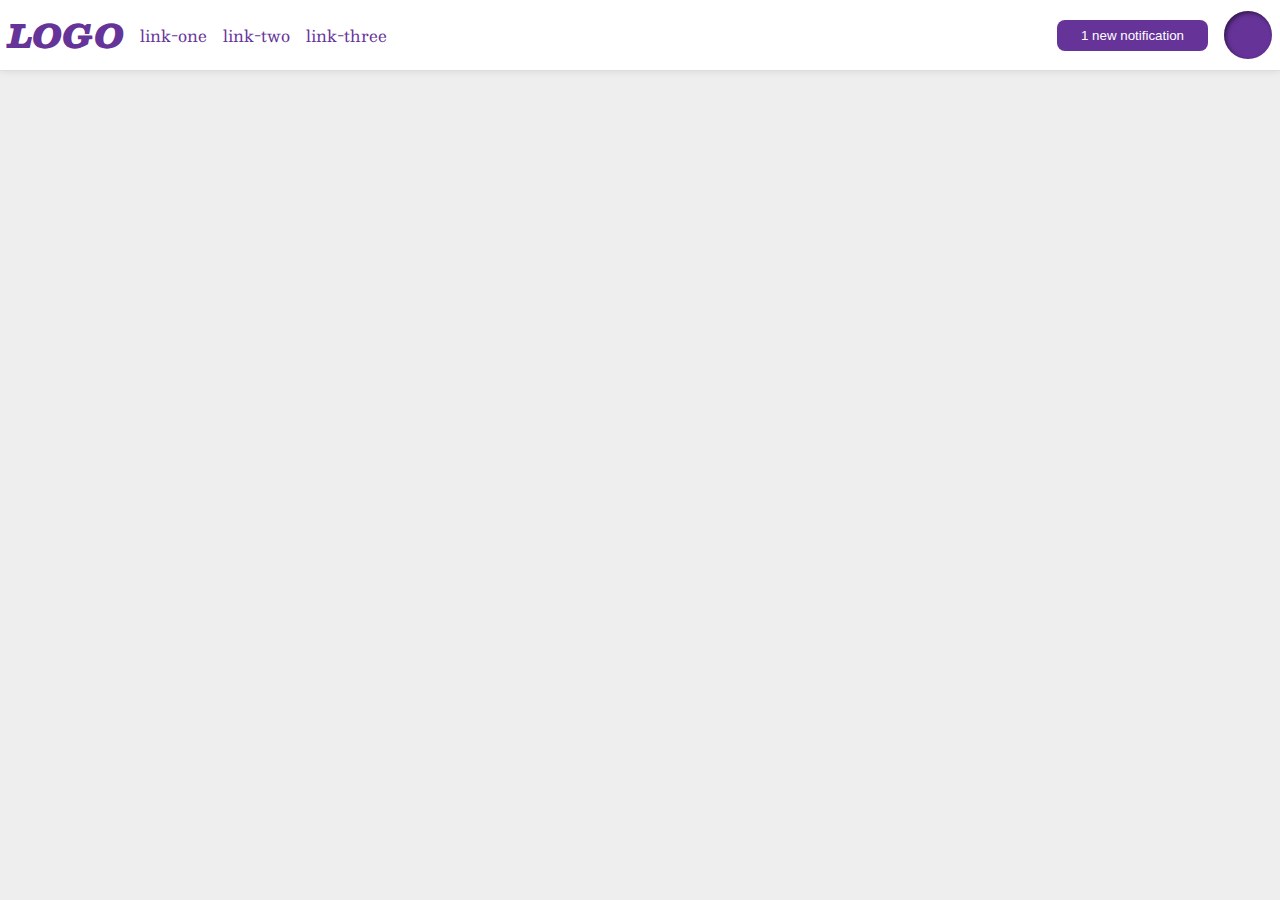
<file: flex/03-flex-header-2/index.html>
<!DOCTYPE html>
<html lang="en">
  <head>
    <meta charset="UTF-8">
    <meta http-equiv="X-UA-Compatible" content="IE=edge">
    <meta name="viewport" content="width=device-width, initial-scale=1.0">
    <title>Flex Header 2</title>
    <link rel="stylesheet" href="style.css">
  </head>
  <body>
    <div class="header">
      <div class="left">
        <div class="logo">
          LOGO
        </div>
        <ul class="links">
          <li><a href="google.com">link-one</a></li>
          <li><a href="google.com">link-two</a></li>
          <li><a href="google.com">link-three</a></li>
        </ul>
      </div>
      <div class="right">
        <button class="notifications">
          1 new notification
        </button>
        <div class="profile-image"></div>
      </div>
    </div>
  </body>
</html>
</file>
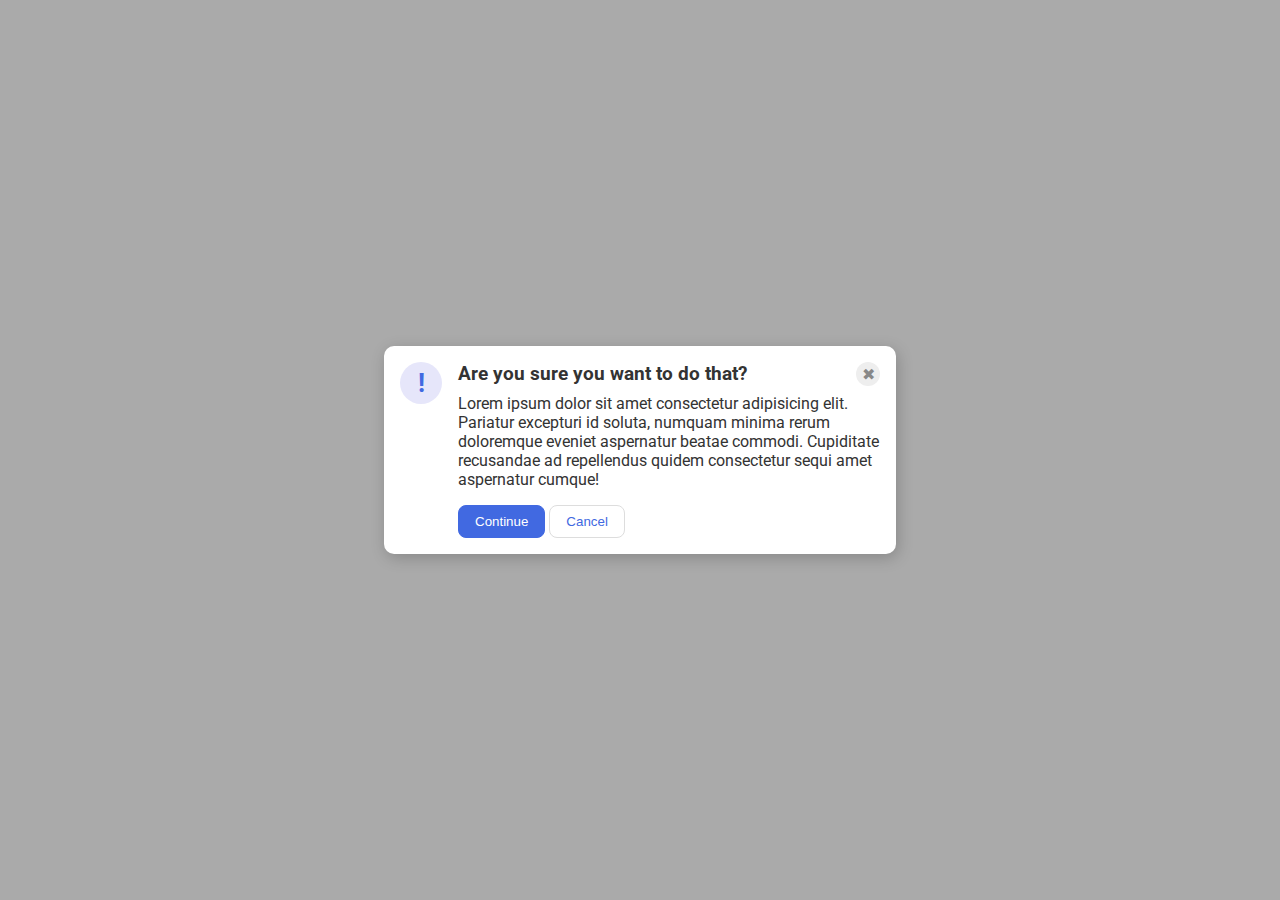
<file: flex/05-flex-modal/index.html>
<!DOCTYPE html>
<html lang="en">
  <head>
    <meta charset="UTF-8">
    <meta http-equiv="X-UA-Compatible" content="IE=edge">
    <meta name="viewport" content="width=device-width, initial-scale=1.0">
    <link rel="stylesheet" href="style.css">
    <title>Modal</title>
  </head>
  <body>
    <div class="modal">
      <div class="left">
        <div class="icon">!</div>
      </div>
      <div class="right">
        <div class="top">
          <div class="header">Are you sure you want to do that?</div>
          <div class="close-button">✖</div>
        </div>
        <div class="text">Lorem ipsum dolor sit amet consectetur adipisicing elit. Pariatur excepturi id soluta, numquam minima rerum doloremque eveniet aspernatur beatae commodi. Cupiditate recusandae ad repellendus quidem consectetur sequi amet aspernatur cumque!</div>
        <button class="continue">Continue</button>
        <button class="cancel">Cancel</button>
      </div>
    </div>
  </body>
</html>
</file>
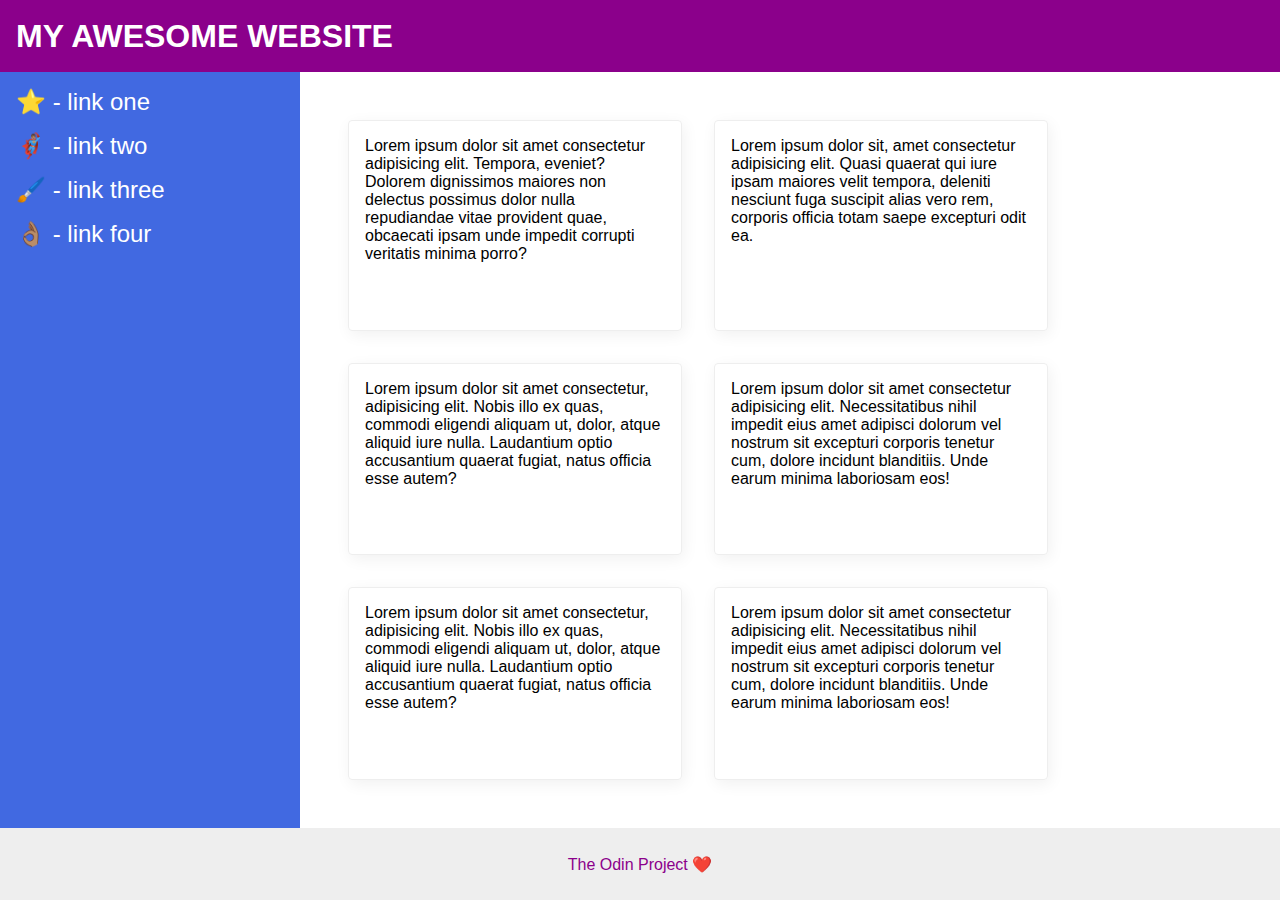
<file: flex/07-flex-layout-2/index.html>
<!DOCTYPE html>
<html lang="en">
  <head>
    <meta charset="UTF-8">
    <meta http-equiv="X-UA-Compatible" content="IE=edge">
    <meta name="viewport" content="width=device-width, initial-scale=1.0">
    <title>The Holy Grail</title>
    <link rel="stylesheet" href="style.css">
  </head>
  <body>
    <div class="header">
      MY AWESOME WEBSITE
    </div>
    
    <div class="main-body">
      <div class="sidebar">
        <ul>
          <li><a href="#">⭐ - link one</a></li>
          <li><a href="#">🦸🏽‍♂️ - link two</a></li>
          <li><a href="#">🖌️ - link three</a></li>
          <li><a href="#">👌🏽 - link four</a></li>
        </ul>
      </div>

      <div class="content">
        <div class="card">Lorem ipsum dolor sit amet consectetur adipisicing elit. Tempora, eveniet? Dolorem dignissimos maiores non delectus possimus dolor nulla repudiandae vitae provident quae, obcaecati ipsam unde impedit corrupti veritatis minima porro?</div>
        <div class="card">Lorem ipsum dolor sit, amet consectetur adipisicing elit. Quasi quaerat qui iure ipsam maiores velit tempora, deleniti nesciunt fuga suscipit alias vero rem, corporis officia totam saepe excepturi odit ea.</div>
        <div class="card">Lorem ipsum dolor sit amet consectetur, adipisicing elit. Nobis illo ex quas, commodi eligendi aliquam ut, dolor, atque aliquid iure nulla. Laudantium optio accusantium quaerat fugiat, natus officia esse autem?</div>
        <div class="card">Lorem ipsum dolor sit amet consectetur adipisicing elit. Necessitatibus nihil impedit eius amet adipisci dolorum vel nostrum sit excepturi corporis tenetur cum, dolore incidunt blanditiis. Unde earum minima laboriosam eos!</div>
        <div class="card">Lorem ipsum dolor sit amet consectetur, adipisicing elit. Nobis illo ex quas, commodi eligendi aliquam ut, dolor, atque aliquid iure nulla. Laudantium optio accusantium quaerat fugiat, natus officia esse autem?</div>
        <div class="card">Lorem ipsum dolor sit amet consectetur adipisicing elit. Necessitatibus nihil impedit eius amet adipisci dolorum vel nostrum sit excepturi corporis tenetur cum, dolore incidunt blanditiis. Unde earum minima laboriosam eos!</div>
      </div>
    </div>
    
    <div class="footer">
      The Odin Project ❤️
    </div>
  </body>
</html>
</file>
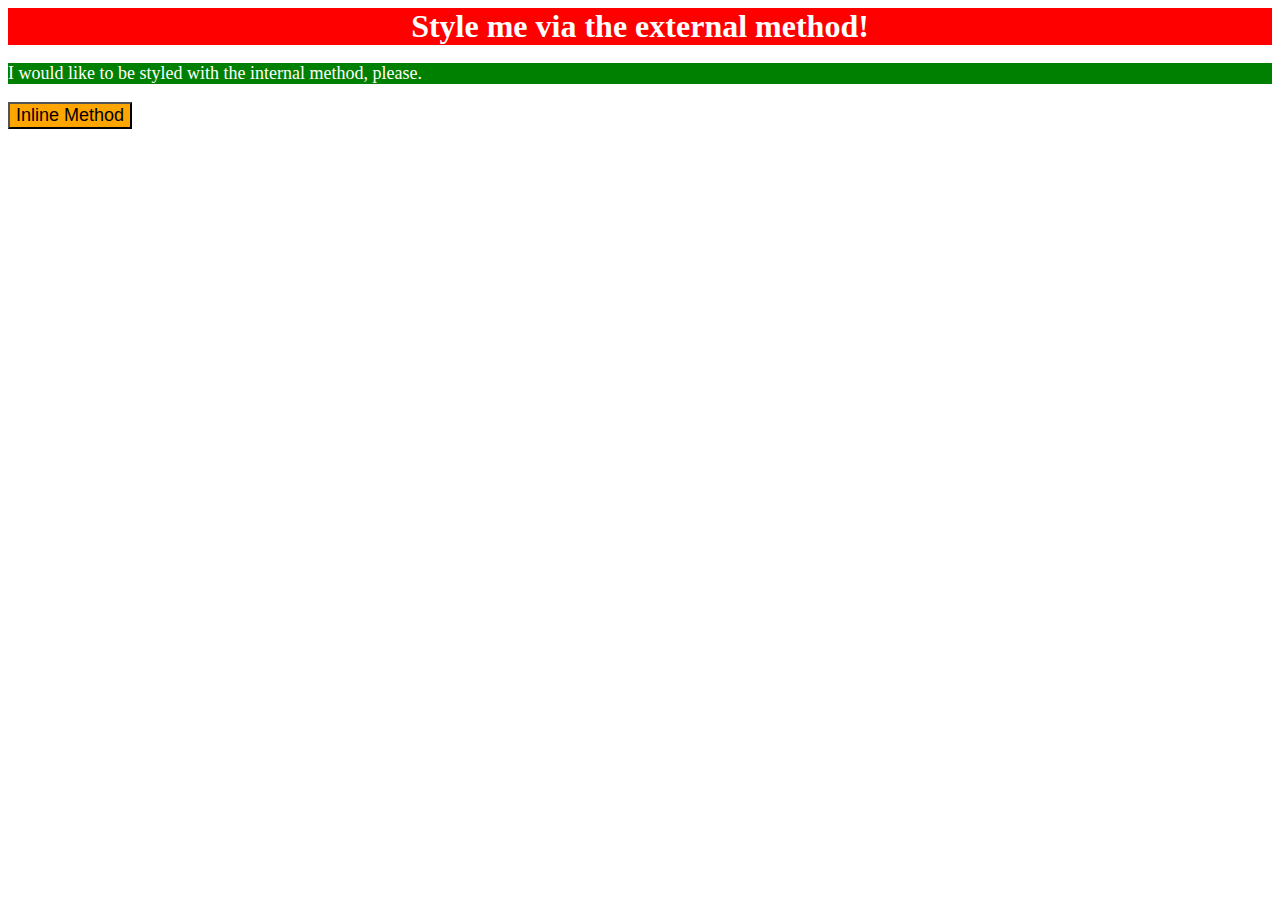
<file: foundations/01-css-methods/index.html>
<!DOCTYPE html>
<html lang="en">
  <head>
    <meta charset="UTF-8">
    <meta http-equiv="X-UA-Compatible" content="IE=edge">
    <meta name="viewport" content="width=device-width, initial-scale=1.0">
    <title>Methods for Adding CSS</title>
    <link rel="stylesheet" href="styles.css">

    <style>
      p {
        background-color: green;
        color: white;
        font-size: 18px;
      }
    </style>

  </head>

  <body>
    <div>Style me via the external method!</div>
    <p>I would like to be styled with the internal method, please.</p>
    <button style="background-color: orange; font-size: 18px">Inline Method</button>
  </body>
</html>
</file>
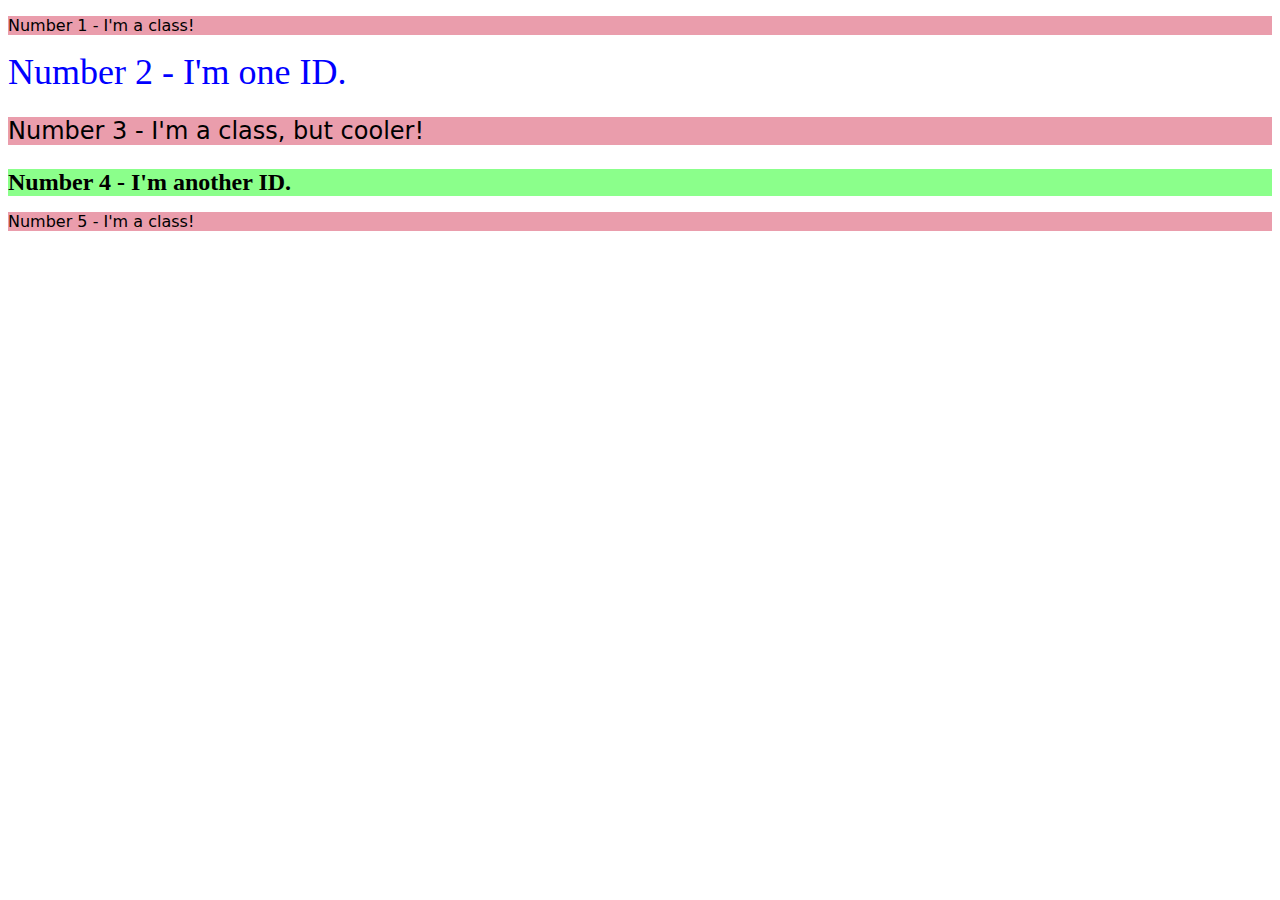
<file: foundations/02-class-id-selectors/index.html>
<!DOCTYPE html>
<html lang="en">
  <head>
    <meta charset="UTF-8">
    <meta http-equiv="X-UA-Compatible" content="IE=edge">
    <meta name="viewport" content="width=device-width, initial-scale=1.0">
    <title>Class and ID Selectors</title>
    <link rel="stylesheet" href="style.css">
  </head>
  <body>
    <p class="odd">Number 1 - I'm a class!</p>
    <div id="two">Number 2 - I'm one ID.</div>
    <p class="odd large-font">Number 3 - I'm a class, but cooler!</p>
    <div id="four" class="large-font">Number 4 - I'm another ID.</div>
    <p class="odd">Number 5 - I'm a class!</p>
  </body>
</html>
</file>
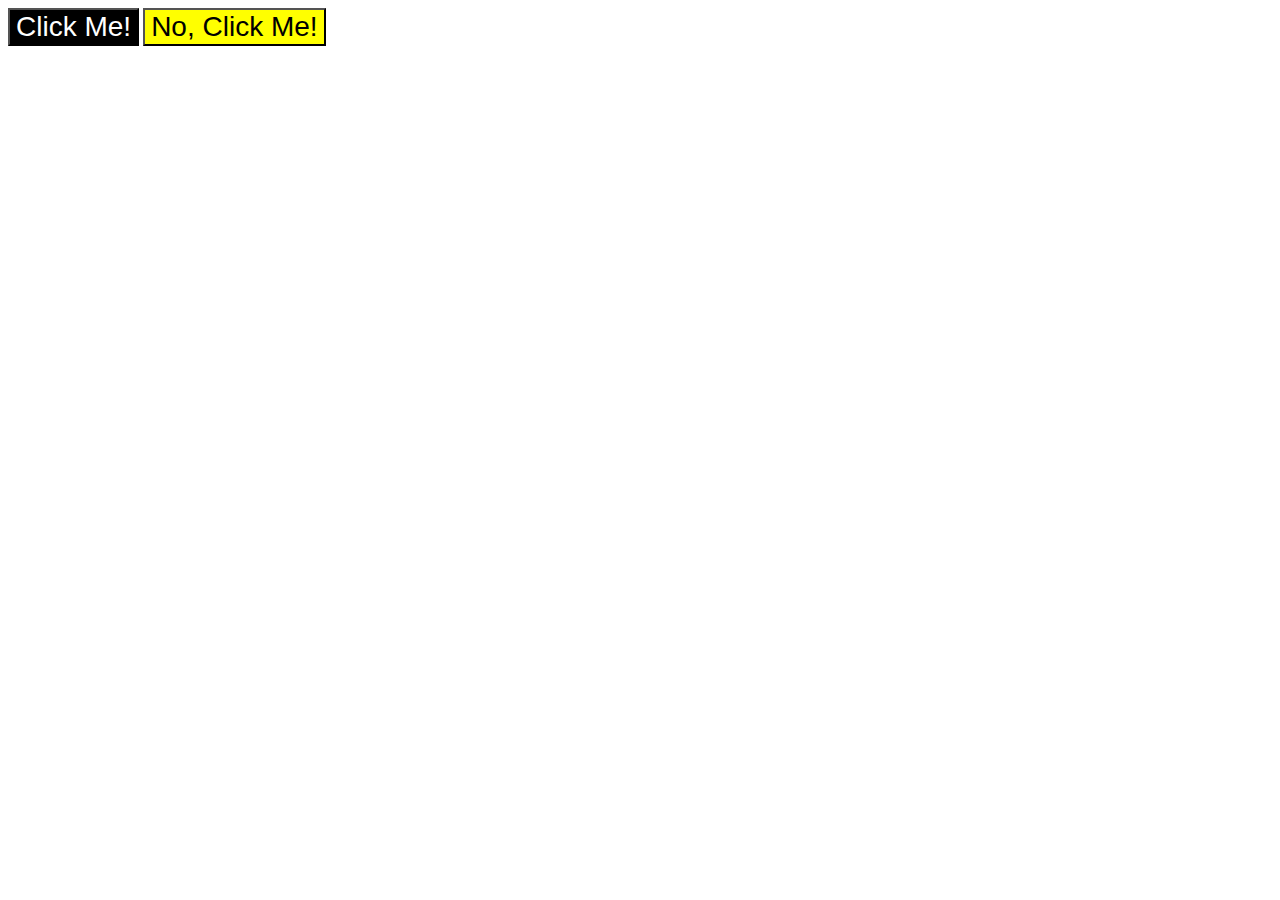
<file: foundations/03-grouping-selectors/index.html>
<!DOCTYPE html>
<html lang="en">
  <head>
    <meta charset="UTF-8">
    <meta http-equiv="X-UA-Compatible" content="IE=edge">
    <meta name="viewport" content="width=device-width, initial-scale=1.0">
    <title>Grouping Selectors</title>
    <link rel="stylesheet" href="style.css">
  </head>
  <body>
    <button class="left-button">Click Me!</button>
    <button class="right-button">No, Click Me!</button>
  </body>
</html>
</file>
<file: flex/03-flex-header-2/style.css>
/* this is some magical font-importing.  
you'll learn about it later. */
@import url('https://fonts.googleapis.com/css2?family=Besley:ital,wght@0,400;1,900&display=swap');

body {
  margin: 0;
  background: #eee;
  font-family: Besley, serif;
}

.header {
  background: white;
  border-bottom: 1px solid #ddd;
  box-shadow: 0 0 8px rgba(0,0,0,.1);
  display: flex;
  align-items: center;
  justify-content: space-between;
  padding: 8px;
}

.left, .right {
  display: flex;
  align-items: center;
  gap: 16px;
}

.profile-image {
  background: rebeccapurple;
  box-shadow: inset 2px 2px 4px rgba(0,0,0,.5);
  border-radius: 50%;
  width: 48px;
  height: 48px;
}

.logo {
  color: rebeccapurple;
  font-size: 32px;
  font-weight: 900;
  font-style: italic;
}

button {
  border: none;
  border-radius: 8px;
  background: rebeccapurple;
  color: white;
  padding: 8px 24px;
}

a {
  /* this removes the line under our links */
  text-decoration: none;
  color: rebeccapurple;
}

ul {
  list-style-type: none;
  display: flex;
  margin: 0px;
  padding: 0px;
  gap: 16px;
}
</file>
<file: flex/05-flex-modal/style.css>
/* Posted solution uses flex-shrink: 0 
on icon, but I didn't do that here. 
Another difference is that they simply
nested the 'x' button within header
instead of putting both in a new
container. Otherwise very similar. */

@import url('https://fonts.googleapis.com/css2?family=Roboto:wght@400;700&display=swap');

html, body {
  height: 100%;
}

body {
  font-family: Roboto, sans-serif;
  margin: 0;
  background: #aaa;
  color: #333;
  /* I'll give you this one for free lol */
  display: flex;
  align-items: center;
  justify-content: center;
}

.modal {
  background: white;
  width: 480px;
  border-radius: 10px;
  box-shadow: 2px 4px 16px rgba(0,0,0,.2);
  display: flex;
  gap: 16px;
  padding: 16px;
}

.top {
  display: flex;
  justify-content: space-between;
  margin-bottom: 8px;
}

.header {
  font-size: larger;
  font-weight: bold;
}

.text {
  margin-bottom: 16px;
}

.icon {
  color: royalblue;
  font-size: 26px;
  font-weight: 700;
  background: lavender;
  width: 42px;
  height: 42px;
  border-radius: 50%;
  display: flex;
  align-items: center;
  justify-content: center;
}

.close-button {
  background: #eee;
  border-radius: 50%;
  color: #888;
  font-weight: 400;
  font-size: 16px;
  height: 24px;
  width: 24px;
  display: flex;
  align-items: center;
  justify-content: center;
}

button {
  padding: 8px 16px;
  border-radius: 8px;
}

button.continue {
  background: royalblue;
  border: 1px solid royalblue;
  color: white;
}

button.cancel {
  background: white;
  border: 1px solid #ddd;
  color: royalblue;
}
</file>
<file: flex/07-flex-layout-2/style.css>
body {
  font-family: -apple-system, BlinkMacSystemFont, 'Segoe UI', Roboto, Oxygen, Ubuntu, Cantarell, 'Open Sans', 'Helvetica Neue', sans-serif;
  margin: 0;
  min-height: 100vh;
  display: flex;
  flex-direction: column;
}

.header {
  height: 72px;
  font-size: 32px;
  font-weight: 900;
  display: flex;
  padding: 0px 16px;
  align-items: center;
  background: darkmagenta;
  color: white;
}

.main-body {
  display: flex;
  flex: 1;
}

.content {
  padding: 32px;
  display: flex;
  flex-wrap: wrap;
}

.footer {
  height: 72px;
  display: flex;
  align-items: center;
  justify-content: center;
  background: #eee;
  color: darkmagenta;
}

.sidebar {
  width: 300px;
  flex-shrink: 0;
  color: white;
  padding: 16px;
  background: royalblue;
  box-sizing: border-box;
}

ul {
  list-style: none;
  margin: 0;
  padding: 0;
}

li {
  margin-bottom: 16px;
}

a {
  text-decoration: none;
  color: white;
  font-size: 24px;
}

.card {
  border: 1px solid #eee;
  box-shadow: 2px 4px 16px rgba(0,0,0,.06);
  border-radius: 4px;
  width: 300px;
  padding: 16px;
  margin: 16px;
}
</file>
<file: foundations/01-css-methods/styles.css>
div {
    background-color: red;
    color: white;
    font-size: 32px;
    text-align: center;
    font-weight: bold;
}
</file>
<file: foundations/02-class-id-selectors/style.css>
.odd {
    background-color: #ea9dac;
    font-family: Verdana, "DejaVu Sans", sans-serif;
}

#two {
    color: #0000ff;
    font-size: 36px;
}

.large-font {
    font-size: 24px;
}

#four {
    background-color: #8bff8b;
    font-weight: bold;
}
</file>
<file: foundations/03-grouping-selectors/style.css>
.left-button,
.right-button {
    font-size: 28px;
    font-family: Helvetica, 'Times New Roman', sans-serif;
}

.left-button {
    background-color: #000000;
    color: #FFFFFF;
}

.right-button {
    background-color: yellow;
}
</file>
